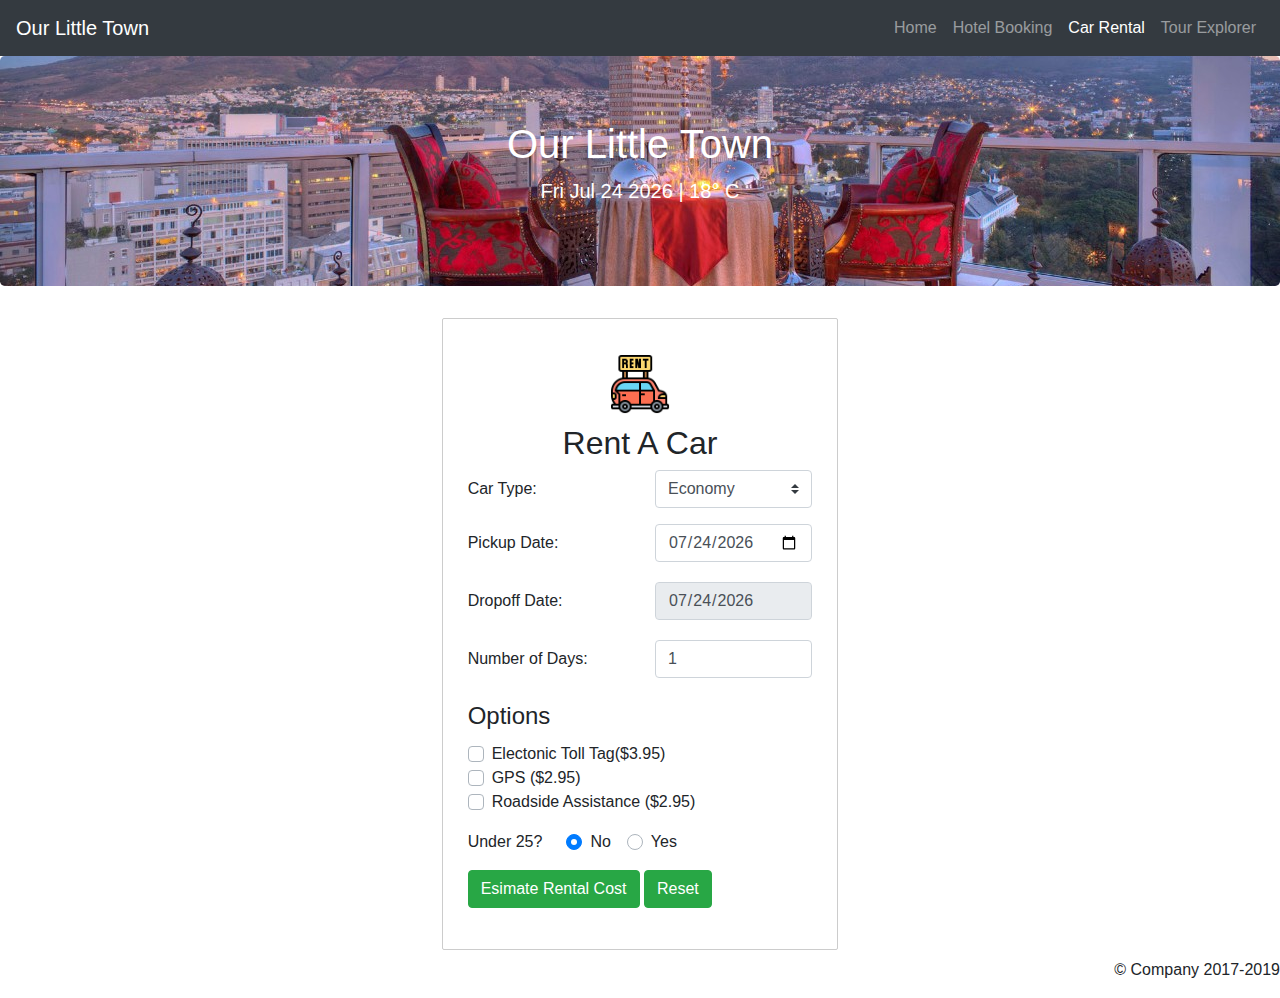
<file: carRental.html>
<!doctype html>
<html lang="en">

<head>
    <!-- Required meta tags  -->
    <meta charset="utf-8">
    <meta name="viewport" content="width=device-width, initial-scale=1, shrink-to-fit=no">

    <!-- Bootstrap CSS -->
    <link rel="stylesheet" href="https://stackpath.bootstrapcdn.com/bootstrap/4.3.1/css/bootstrap.min.css" integrity="sha384-ggOyR0iXCbMQv3Xipma34MD+dH/1fQ784/j6cY/iJTQUOhcWr7x9JvoRxT2MZw1T" crossorigin="anonymous">
    <link rel="stylesheet" href="https://use.fontawesome.com/releases/v5.6.3/css/all.css" integrity="sha384-UHRtZLI+pbxtHCWp1t77Bi1L4ZtiqrqD80Kn4Z8NTSRyMA2Fd33n5dQ8lWUE00s/" crossorigin="anonymous">
    <link rel="stylesheet" href="./css/stylesheet.css">
    <title>Our Little Town</title>
</head>

<body>
    <!--Nav Bar -->
    <nav class="navbar navbar-expand-md navbar-dark fixed-top bg-dark">
        <a class="navbar-brand" href="index.html">Our Little Town</a>
        <button class="navbar-toggler" type="button" data-toggle="collapse" data-target="#navbarsExampleDefault" aria-controls="navbarsExampleDefault" aria-expanded="false" aria-label="Toggle navigation">
            <span class="navbar-toggler-icon"></span>
        </button>
        <div class="collapse navbar-collapse" id="navbarsExampleDefault">
            <div class="ml-auto">
                <ul class="navbar-nav">
                    <li class="nav-item">
                        <a class="nav-link" href="index.html">Home<span class="sr-only">(current)</span></a>
                    </li>
                    <li class="nav-item">
                        <a class="nav-link" href="hotel.html">Hotel Booking<span class="sr-only"></span></a>
                    </li>
                    <li class="nav-item active">
                        <a class="nav-link" href="carrental.html">Car Rental<span class="sr-only"></span></a>
                    </li>
                    <li class="nav-item">
                        <a class="nav-link" href="tourexplorer.html">Tour Explorer<span class="sr-only"></span></a>
                    </li>
                </ul>
            </div>
        </div>
    </nav>
    <!--End of Nav Bar -->

    <!--header -->
    <header>
        <!-- Main jumbotron for a primary marketing message or call to action -->
        <div class="jumbotron">
            <div class="container text-center">
                <h1>Our Little Town</h1>
                <p class="lead" id="today"> 2nd Aug 2019 | 18° C<span>
                    </span></p>
            </div>
        </div>
    </header>
    <!--End header -->
    <main>
        <div class="container-fluid">
            <!--Begining of row-->
            <div class="row">
                <div class="col-lg-4 offset-lg-4">
                    <form class="bordered-box mb-2" id="frmCarRental" action="#" method="GET">
                        <div class="text-center">
                            <span>
                            <img src="images/car-rental.png" class="bd-placeholder-img image-sm" alt="Car Rental">
                        </span>
                            <h2>Rent A Car</h2>
                        </div>
                        <div class="form-group row">
                            <label for="carType" class="col-sm-6 col-form-label">Car Type:</label>
                            <div class="col-sm-6">
                                <select class="custom-select" id="carType" name="carType">
                                        <option value="eco">Economy</option>
                                        <option value="comp">Compact</option>
                                        <option value="intm">Intermediate</option>                                    
                                        <option value="fsize">Full Size</option>
                                    </select>
                            </div>
                        </div>
                        <div class="form-group row">
                            <label for="pickupDate" class="col-sm-6 col-form-label">Pickup Date:</label>
                            <div class="col-sm-6">
                                <div class="input-group mb-1">
                                    <input type="date" class="form-control" id="pickupDate" name="pickupDate" aria-label="Pick Date" value="2019-08-05">
                                </div>
                            </div>
                        </div>
                        <div class="form-group row">
                            <label for="dropoffDate" class="col-sm-6 col-form-label">Dropoff Date:</label>
                            <div class="col-sm-6">
                                <div class="input-group mb-1">
                                    <input type="date" class="form-control" id="dropoffDate" name="dropoffDate" aria-label="Pick Date" value="2019-08-09" disabled>
                                </div>
                            </div>
                        </div>
                        <div class="form-group row">
                            <label for="noOfDays" class="col-sm-6 col-form-label">Number of Days:</label>
                            <div class="col-sm-6">
                                <div class="input-group mb-1">
                                    <input type="text" class="form-control" placeholder="Number of Days" id="noOfDays" name="noOfDays" aria-label="Number of Days" value="1">
                                </div>
                            </div>
                        </div>
                        <div class="form-group row">
                            <div class="col-sm-12">
                                <fieldset>
                                    <legend class="font-normal">Options</legend>
                                    <div class="custom-control custom-checkbox">
                                        <input class="custom-control-input" type="checkbox" id="electronicToll" name="electronicToll" value="3.95">
                                        <label class="custom-control-label" for="electronicToll">Electonic Toll Tag($3.95)</label>
                                    </div>
                                    <div class="custom-control custom-checkbox">
                                        <input class="custom-control-input" type="checkbox" id="gps" name="gps" value="2.95">
                                        <label class="custom-control-label" for="gps">GPS ($2.95)</label>
                                    </div>
                                    <div class="custom-control custom-checkbox">
                                        <input class="custom-control-input" type="checkbox" id="roadSideAssist" name="roadSideAssist" value="2.95">
                                        <label class="custom-control-label" for="roadSideAssist">Roadside Assistance ($2.95)</label>
                                    </div>
                                </fieldset>
                            </div>
                        </div>
                        <div class="form-group row">
                            <div class="col-sm-12">
                                <div class="form-check form-check-inline">
                                    <p class="form-check-label mr-4"> Under 25?</p>
                                    <div class="custom-control custom-radio mr-3">
                                        <input type="radio" id="under25No" name="under25" class="custom-control-input" value="false" checked>
                                        <label class="custom-control-label" for="under25No">No</label>
                                    </div>
                                    <div class="custom-control custom-radio">
                                        <input type="radio" id="under25Yes" name="under25" class="custom-control-input" value="true">
                                        <label class="custom-control-label" for="under25Yes">Yes</label>
                                    </div>
                                </div>
                            </div>

                        </div>
                        <p>
                            <a class="btn text-white btn-success" id="estimate" role="button">Esimate Rental Cost</a>
                            <button type="reset" class="btn btn-success" id="reset">Reset</button>
                        </p>
                    </form>
                    <div class="result-box text-xl text-center" id="results">
                    </div>
                    <div class="alert alert-danger" role="alert" id="alert">
                    </div>
                </div>
            </div>
            <!-- end of row -->

        </div>
    </main>
    <footer>
        <p>&copy; Company 2017-2019</p>
    </footer>
    <!-- Optional JavaScript -->
    <!-- jQuery first, then Popper.js, then Bootstrap JS -->
    <script src="https://code.jquery.com/jquery-3.3.1.slim.min.js" integrity="sha384-q8i/X+965DzO0rT7abK41JStQIAqVgRVzpbzo5smXKp4YfRvH+8abtTE1Pi6jizo" crossorigin="anonymous"></script>
    <script src="https://cdnjs.cloudflare.com/ajax/libs/popper.js/1.14.7/umd/popper.min.js" integrity="sha384-UO2eT0CpHqdSJQ6hJty5KVphtPhzWj9WO1clHTMGa3JDZwrnQq4sF86dIHNDz0W1" crossorigin="anonymous"></script>
    <script src="https://stackpath.bootstrapcdn.com/bootstrap/4.3.1/js/bootstrap.min.js" integrity="sha384-JjSmVgyd0p3pXB1rRibZUAYoIIy6OrQ6VrjIEaFf/nJGzIxFDsf4x0xIM+B07jRM" crossorigin="anonymous"></script>
    <script src="scripts/carRental.js"></script>
    <script src="scripts/date.js"></script>
</body>

</html>
</file>
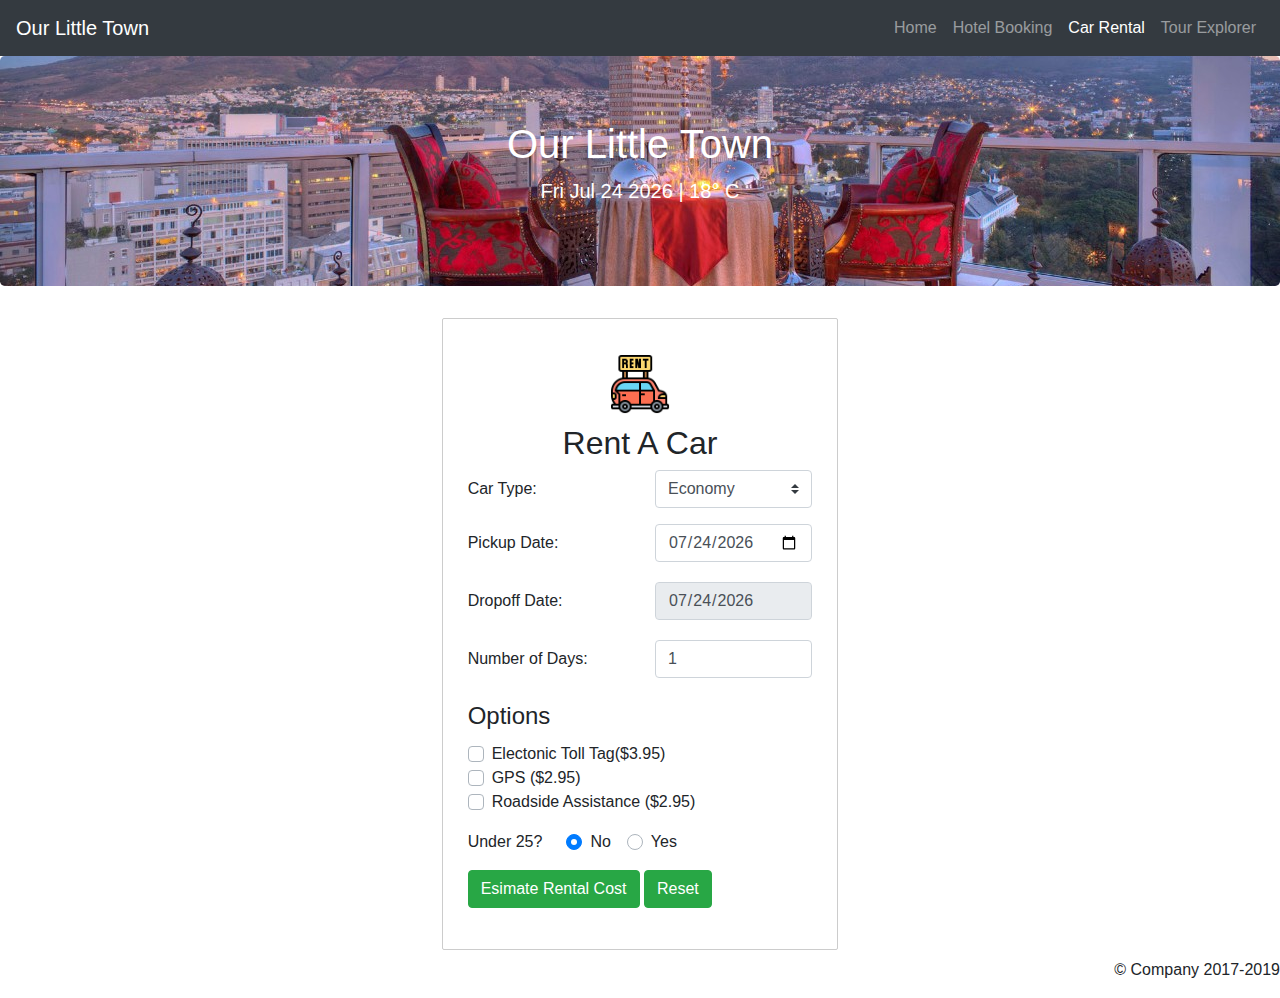
<file: carrental.html>
<!doctype html>
<html lang="en">

<head>
    <!-- Required meta tags  -->
    <meta charset="utf-8">
    <meta name="viewport" content="width=device-width, initial-scale=1, shrink-to-fit=no">

    <!-- Bootstrap CSS -->
    <link rel="stylesheet" href="https://stackpath.bootstrapcdn.com/bootstrap/4.3.1/css/bootstrap.min.css" integrity="sha384-ggOyR0iXCbMQv3Xipma34MD+dH/1fQ784/j6cY/iJTQUOhcWr7x9JvoRxT2MZw1T" crossorigin="anonymous">
    <link rel="stylesheet" href="https://use.fontawesome.com/releases/v5.6.3/css/all.css" integrity="sha384-UHRtZLI+pbxtHCWp1t77Bi1L4ZtiqrqD80Kn4Z8NTSRyMA2Fd33n5dQ8lWUE00s/" crossorigin="anonymous">
    <link rel="stylesheet" href="./css/stylesheet.css">
    <title>Our Little Town</title>
</head>

<body>
    <!--Nav Bar -->
    <nav class="navbar navbar-expand-md navbar-dark fixed-top bg-dark">
        <a class="navbar-brand" href="index.html">Our Little Town</a>
        <button class="navbar-toggler" type="button" data-toggle="collapse" data-target="#navbarsExampleDefault" aria-controls="navbarsExampleDefault" aria-expanded="false" aria-label="Toggle navigation">
            <span class="navbar-toggler-icon"></span>
        </button>
        <div class="collapse navbar-collapse" id="navbarsExampleDefault">
            <div class="ml-auto">
                <ul class="navbar-nav">
                    <li class="nav-item">
                        <a class="nav-link" href="index.html">Home<span class="sr-only">(current)</span></a>
                    </li>
                    <li class="nav-item">
                        <a class="nav-link" href="hotel.html">Hotel Booking<span class="sr-only"></span></a>
                    </li>
                    <li class="nav-item active">
                        <a class="nav-link" href="carrental.html">Car Rental<span class="sr-only"></span></a>
                    </li>
                    <li class="nav-item">
                        <a class="nav-link" href="tourexplorer.html">Tour Explorer<span class="sr-only"></span></a>
                    </li>
                </ul>
            </div>
        </div>
    </nav>
    <!--End of Nav Bar -->

    <!--header -->
    <header>
        <!-- Main jumbotron for a primary marketing message or call to action -->
        <div class="jumbotron">
            <div class="container text-center">
                <h1>Our Little Town</h1>
                <p class="lead" id="today"> 2nd Aug 2019 | 18° C<span>
                    </span></p>
            </div>
        </div>
    </header>
    <!--End header -->
    <main>
        <div class="container-fluid">
            <!--Begining of row-->
            <div class="row">
                <div class="col-lg-4 offset-lg-4">
                    <form class="bordered-box mb-2" id="frmCarRental" action="#" method="GET">
                        <div class="text-center">
                            <span>
                            <img src="images/car-rental.png" class="bd-placeholder-img image-sm" alt="Car Rental">
                        </span>
                            <h2>Rent A Car</h2>
                        </div>
                        <div class="form-group row">
                            <label for="carType" class="col-sm-6 col-form-label">Car Type:</label>
                            <div class="col-sm-6">
                                <select class="custom-select" id="carType" name="carType">
                                        <option value="eco">Economy</option>
                                        <option value="comp">Compact</option>
                                        <option value="intm">Intermediate</option>                                    
                                        <option value="fsize">Full Size</option>
                                    </select>
                            </div>
                        </div>
                        <div class="form-group row">
                            <label for="pickupDate" class="col-sm-6 col-form-label">Pickup Date:</label>
                            <div class="col-sm-6">
                                <div class="input-group mb-1">
                                    <input type="date" class="form-control" id="pickupDate" name="pickupDate" aria-label="Pick Date" value="2019-08-05">
                                </div>
                            </div>
                        </div>
                        <div class="form-group row">
                            <label for="dropoffDate" class="col-sm-6 col-form-label">Dropoff Date:</label>
                            <div class="col-sm-6">
                                <div class="input-group mb-1">
                                    <input type="date" class="form-control" id="dropoffDate" name="dropoffDate" aria-label="Pick Date" value="2019-08-09" disabled>
                                </div>
                            </div>
                        </div>
                        <div class="form-group row">
                            <label for="noOfDays" class="col-sm-6 col-form-label">Number of Days:</label>
                            <div class="col-sm-6">
                                <div class="input-group mb-1">
                                    <input type="text" class="form-control" placeholder="Number of Days" id="noOfDays" name="noOfDays" aria-label="Number of Days" value="1">
                                </div>
                            </div>
                        </div>
                        <div class="form-group row">
                            <div class="col-sm-12">
                                <fieldset>
                                    <legend class="font-normal">Options</legend>
                                    <div class="custom-control custom-checkbox">
                                        <input class="custom-control-input" type="checkbox" id="electronicToll" name="electronicToll" value="3.95">
                                        <label class="custom-control-label" for="electronicToll">Electonic Toll Tag($3.95)</label>
                                    </div>
                                    <div class="custom-control custom-checkbox">
                                        <input class="custom-control-input" type="checkbox" id="gps" name="gps" value="2.95">
                                        <label class="custom-control-label" for="gps">GPS ($2.95)</label>
                                    </div>
                                    <div class="custom-control custom-checkbox">
                                        <input class="custom-control-input" type="checkbox" id="roadSideAssist" name="roadSideAssist" value="2.95">
                                        <label class="custom-control-label" for="roadSideAssist">Roadside Assistance ($2.95)</label>
                                    </div>
                                </fieldset>
                            </div>
                        </div>
                        <div class="form-group row">
                            <div class="col-sm-12">
                                <div class="form-check form-check-inline">
                                    <p class="form-check-label mr-4"> Under 25?</p>
                                    <div class="custom-control custom-radio mr-3">
                                        <input type="radio" id="under25No" name="under25" class="custom-control-input" value="false" checked>
                                        <label class="custom-control-label" for="under25No">No</label>
                                    </div>
                                    <div class="custom-control custom-radio">
                                        <input type="radio" id="under25Yes" name="under25" class="custom-control-input" value="true">
                                        <label class="custom-control-label" for="under25Yes">Yes</label>
                                    </div>
                                </div>
                            </div>

                        </div>
                        <p>
                            <a class="btn text-white btn-success" id="estimate" role="button">Esimate Rental Cost</a>
                            <button type="reset" class="btn btn-success" id="reset">Reset</button>
                        </p>
                    </form>
                    <div class="result-box text-xl text-center" id="results">
                    </div>
                    <div class="alert alert-danger" role="alert" id="alert">
                    </div>
                </div>
            </div>
            <!-- end of row -->

        </div>
    </main>
    <footer>
        <p>&copy; Company 2017-2019</p>
    </footer>
    <!-- Optional JavaScript -->
    <!-- jQuery first, then Popper.js, then Bootstrap JS -->
    <script src="https://code.jquery.com/jquery-3.3.1.slim.min.js" integrity="sha384-q8i/X+965DzO0rT7abK41JStQIAqVgRVzpbzo5smXKp4YfRvH+8abtTE1Pi6jizo" crossorigin="anonymous"></script>
    <script src="https://cdnjs.cloudflare.com/ajax/libs/popper.js/1.14.7/umd/popper.min.js" integrity="sha384-UO2eT0CpHqdSJQ6hJty5KVphtPhzWj9WO1clHTMGa3JDZwrnQq4sF86dIHNDz0W1" crossorigin="anonymous"></script>
    <script src="https://stackpath.bootstrapcdn.com/bootstrap/4.3.1/js/bootstrap.min.js" integrity="sha384-JjSmVgyd0p3pXB1rRibZUAYoIIy6OrQ6VrjIEaFf/nJGzIxFDsf4x0xIM+B07jRM" crossorigin="anonymous"></script>
    <script src="scripts/carrental.js"></script>
    <script src="scripts/date.js"></script>
</body>

</html>
</file>
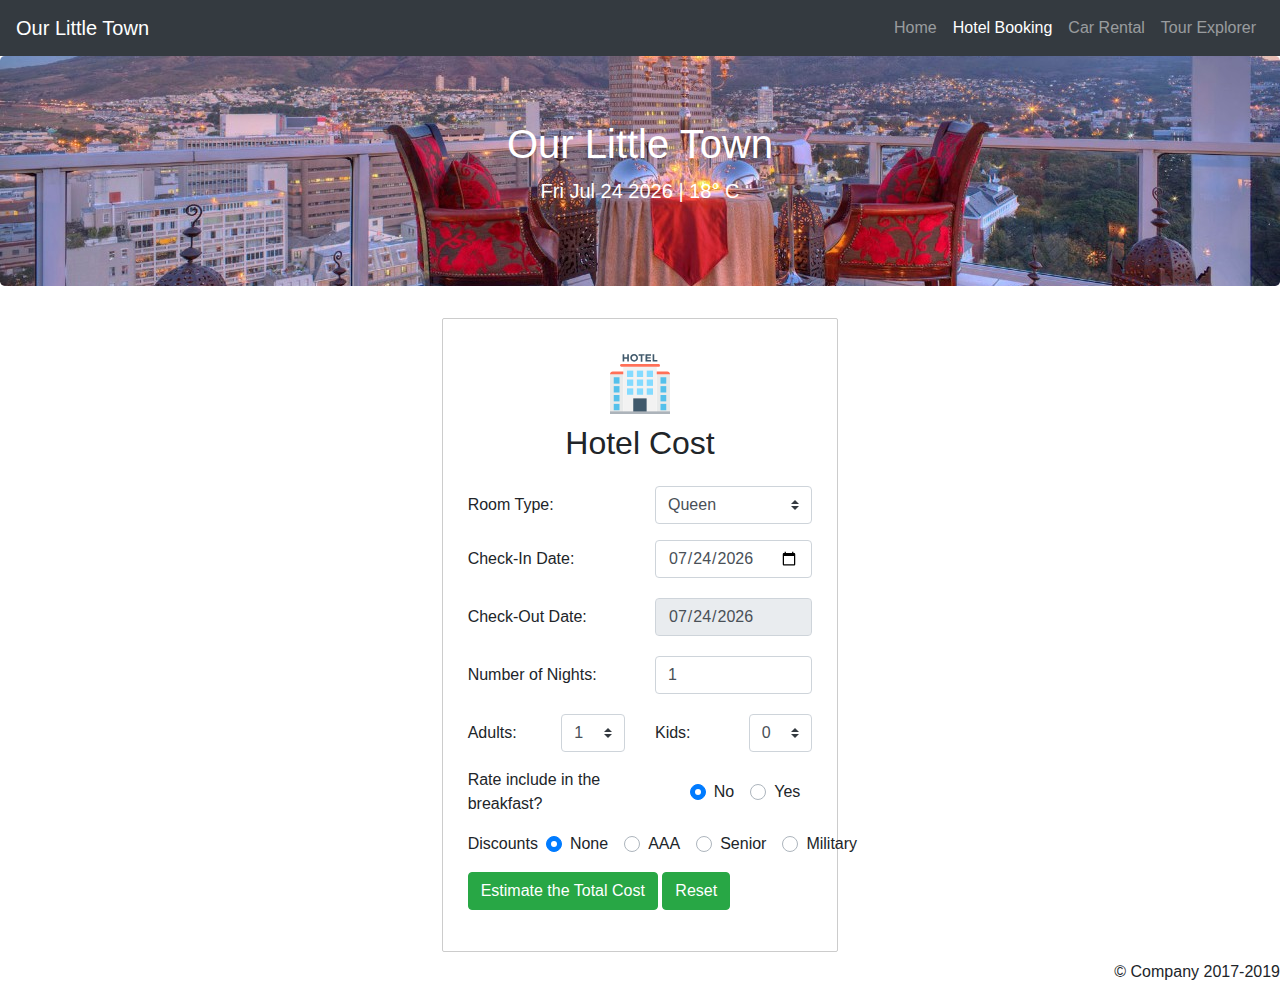
<file: hotel.html>
<!doctype html>
<html lang="en">

<head>
    <!-- Required meta tags -->
    <meta charset="utf-8">
    <meta name="viewport" content="width=device-width, initial-scale=1, shrink-to-fit=no">

    <!-- Bootstrap CSS -->
    <link rel="stylesheet" href="https://stackpath.bootstrapcdn.com/bootstrap/4.3.1/css/bootstrap.min.css" integrity="sha384-ggOyR0iXCbMQv3Xipma34MD+dH/1fQ784/j6cY/iJTQUOhcWr7x9JvoRxT2MZw1T" crossorigin="anonymous">
    <link rel="stylesheet" href="https://use.fontawesome.com/releases/v5.6.3/css/all.css" integrity="sha384-UHRtZLI+pbxtHCWp1t77Bi1L4ZtiqrqD80Kn4Z8NTSRyMA2Fd33n5dQ8lWUE00s/" crossorigin="anonymous">
    <link rel="stylesheet" href="./css/stylesheet.css">
    <title>Our Little Town</title>
</head>

<body>
    <!--Nav Bar -->
    <nav class="navbar navbar-expand-md navbar-dark fixed-top bg-dark">
        <a class="navbar-brand" href="index.html">Our Little Town</a>
        <button class="navbar-toggler" type="button" data-toggle="collapse" data-target="#navbarsExampleDefault" aria-controls="navbarsExampleDefault" aria-expanded="false" aria-label="Toggle navigation">
            <span class="navbar-toggler-icon"></span>
        </button>
        <div class="collapse navbar-collapse" id="navbarsExampleDefault">
            <div class="ml-auto">
                <ul class="navbar-nav">
                    <li class="nav-item">
                        <a class="nav-link" href="index.html">Home<span class="sr-only">(current)</span></a>
                    </li>
                    <li class="nav-item active">
                        <a class="nav-link" href="hotel.html">Hotel Booking<span class="sr-only"></span></a>
                    </li>
                    <li class="nav-item">
                        <a class="nav-link" href="carrental.html">Car Rental<span class="sr-only"></span></a>
                    </li>
                    <li class="nav-item">
                        <a class="nav-link" href="tourexplorer.html">Tour Explorer<span class="sr-only"></span></a>
                    </li>
                </ul>
            </div>
        </div>
    </nav>
    <!--End of Nav Bar -->

    <!--header -->
    <header>
        <!-- Main jumbotron for a primary marketing message or call to action -->
        <div class="jumbotron">
            <div class="container text-center">
                <h1>Our Little Town</h1>
                <p class="lead" id="today"> 2nd Aug 2019 | 18° C</p>
            </div>
        </div>
    </header>
    <!--End header -->
    <main>
        <div class="container-fluid">
            <!--Begining of row-->
            <div class="row">
                <div class="col-lg-4 offset-lg-4">
                    <form class="bordered-box mb-2" id="frmHotel" action="#" method="GET">
                        <div class="text-center mb-4">
                            <img src="images/hotel.svg" class="bd-placeholder-img image-sm" alt="saving">
                            <h2>Hotel Cost</h2>
                        </div>
                        <div class="form-group row">
                            <label for="roomType" class="col-sm-6 col-form-label">Room Type:</label>
                            <div class="col-sm-6">
                                <select class="custom-select" id="roomType" name="roomType">
                                        <option value="Queen">Queen</option>
                                        <option value="King">King</option>
                                        <option value="King Suite">King Suite</option>                                    
                                        <option value="2 Bedroom Suite">2 Bedroom Suite</option>
                                    </select>
                            </div>
                        </div>
                        <div class="form-group row">
                            <label for="checkinDate" class="col-sm-6 col-form-label">Check-In Date:</label>
                            <div class="col-sm-6">
                                <div class="input-group mb-1">
                                    <input type="date" class="form-control" id="checkinDate" name="checkinDate" aria-label="Check-In Date" value="2019-08-05">
                                </div>
                            </div>
                        </div>
                        <div class="form-group row">
                            <label for="checkoutDate" class="col-sm-6 col-form-label">Check-Out Date:</label>
                            <div class="col-sm-6">
                                <div class="input-group mb-1">
                                    <input type="date" class="form-control" id="checkoutDate" name="checkoutDate" aria-label="Check-Out Date" value="2019-08-05" disabled>
                                </div>
                            </div>
                        </div>
                        <div class="form-group row">
                            <label for="noOfNights" class="col-sm-6 col-form-label">Number of Nights:</label>
                            <div class="col-sm-6">
                                <div class="input-group mb-1">
                                    <input type="text" class="form-control" placeholder="Number of Night:" id="noOfNights" name="noOfNights" aria-label="Number of Nights" value="1">
                                </div>
                            </div>
                        </div>
                        <div class="form-group row">
                            <label for="adults" class="col-sm-3 col-form-label">Adults:</label>
                            <div class="col-sm-3">
                                <select class="custom-select" id="adults" name="adults">
                                    <option value="1">1</option>
                                    <option value="2">2</option>
                                    <option value="3">3</option>                                    
                                    <option value="4">4</option>
                                </select>
                            </div>
                            <label for="kids" class="col-sm-3 col-form-label">Kids:</label>
                            <div class="col-sm-3">
                                <select class="custom-select" id="kids" name="kids">
                                    <option value="1">0</option>
                                    <option value="1">1</option>
                                    <option value="2">2</option>
                                    <option value="3">3</option>                                    
                                    <option value="4">4</option>
                                </select>
                            </div>
                        </div>
                        <div class="form-group row">
                            <div class="col-sm-12">
                                <div class="form-check form-check-inline">
                                    <p class="form-check-label mr-4">Rate include in the breakfast?</p>
                                    <div class="custom-control custom-radio mr-3">
                                        <input type="radio" id="breakfastNo" name="breakfast" class="custom-control-input" value="false" checked>
                                        <label class="custom-control-label" for="breakfastNo">No</label>
                                    </div>
                                    <div class="custom-control custom-radio">
                                        <input type="radio" id="breakfastYes" name="breakfast" class="custom-control-input" value="true">
                                        <label class="custom-control-label" for="breakfastYes">Yes</label>
                                    </div>
                                </div>
                            </div>
                        </div>

                        <div class="form-group row">
                            <div class="col-sm-12">
                                <div class="form-check form-check-inline">
                                    <p class="form-check-label mr-2">Discounts</p>
                                    <div class="custom-control custom-radio mr-3">
                                        <input class="custom-control-input" type="radio" id="discountNone" name="discount" value="None" checked>
                                        <label class="custom-control-label" for="discountNone">None</label>
                                    </div>
                                    <div class="custom-control custom-radio mr-3">
                                        <input class="custom-control-input" type="radio" id="discountAAA" name="discount" value="AAA">
                                        <label class="custom-control-label" for="discountAAA">AAA</label>
                                    </div>
                                    <div class="custom-control custom-radio mr-3">
                                        <input class="custom-control-input" type="radio" id="discountSenior" name="discount" value="Senior">
                                        <label class="custom-control-label" for="discountSenior">Senior</label>
                                    </div>
                                    <div class="custom-control custom-radio">
                                        <input class="custom-control-input" type="radio" id="discountMilitary" name="discount" value="Military">
                                        <label class="custom-control-label" for="discountMilitary">Military</label>
                                    </div>
                                </div>
                            </div>
                        </div>
                        <p>
                            <a class="btn text-white btn-success" id="estimate" role="button">Estimate the Total Cost</a>
                            <button type="reset" class="btn btn-success" id="reset">Reset</button>
                        </p>
                    </form>
                    <div class="result-box text-xl text-center" id="results"></div>
                    <div class="alert alert-danger" role="alert" id="alert"></div>
                </div>
            </div>

            <!-- end of row -->
        </div>
    </main>
    <footer>
        <p>&copy; Company 2017-2019</p>
    </footer>
    <!-- Optional JavaScript -->
    <!-- jQuery first, then Popper.js, then Bootstrap JS -->
    <script src="https://code.jquery.com/jquery-3.3.1.slim.min.js" integrity="sha384-q8i/X+965DzO0rT7abK41JStQIAqVgRVzpbzo5smXKp4YfRvH+8abtTE1Pi6jizo" crossorigin="anonymous"></script>
    <script src="https://cdnjs.cloudflare.com/ajax/libs/popper.js/1.14.7/umd/popper.min.js" integrity="sha384-UO2eT0CpHqdSJQ6hJty5KVphtPhzWj9WO1clHTMGa3JDZwrnQq4sF86dIHNDz0W1" crossorigin="anonymous"></script>
    <script src="https://stackpath.bootstrapcdn.com/bootstrap/4.3.1/js/bootstrap.min.js" integrity="sha384-JjSmVgyd0p3pXB1rRibZUAYoIIy6OrQ6VrjIEaFf/nJGzIxFDsf4x0xIM+B07jRM" crossorigin="anonymous"></script>
    <script src="scripts/hotel.js"></script>
    <script src="scripts/date.js"></script>
</body>

</html>
</file>
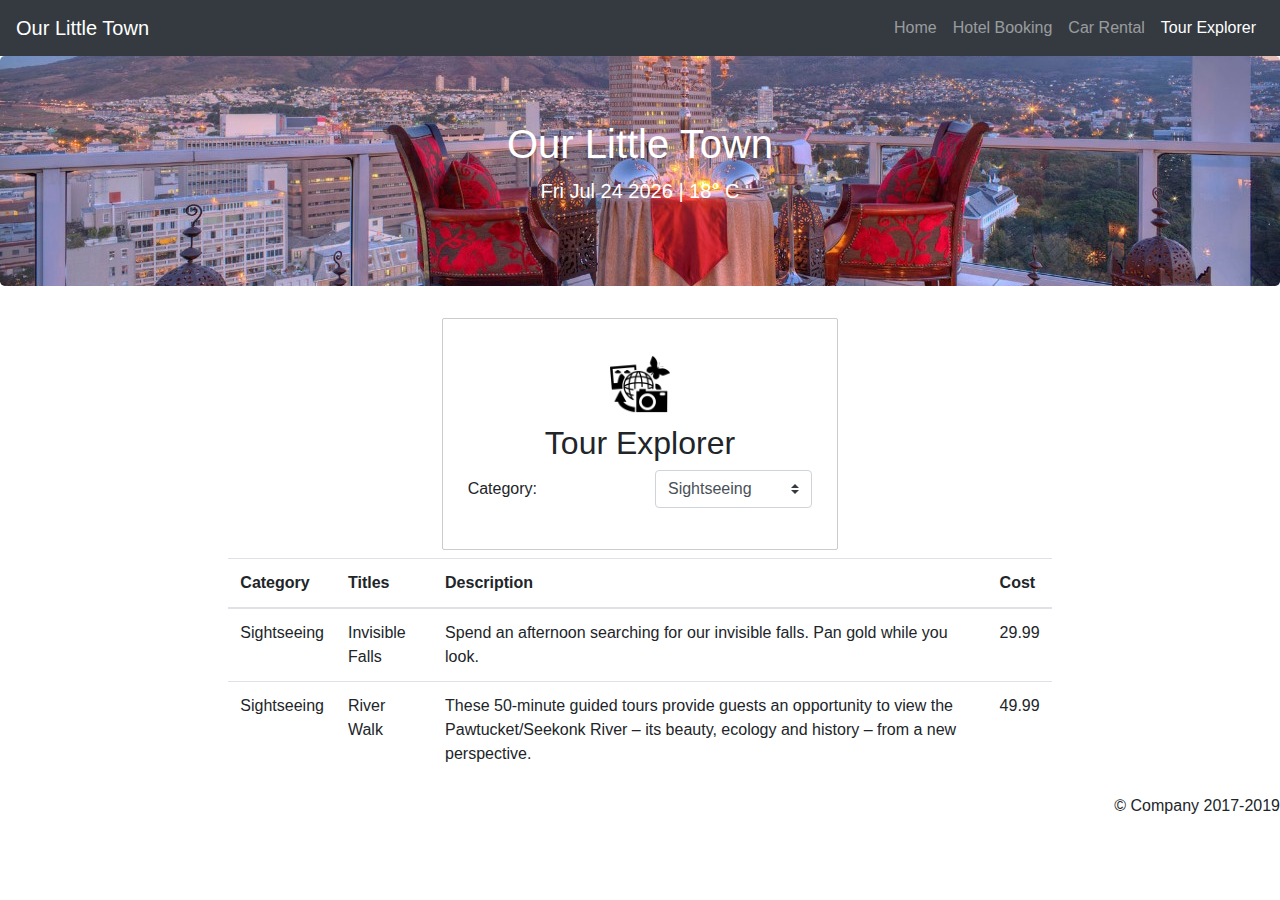
<file: tourExplorer.html>
<!doctype html>
<html lang="en">

<head>
    <!-- Required meta tags  -->
    <meta charset="utf-8">
    <meta name="viewport" content="width=device-width, initial-scale=1, shrink-to-fit=no">

    <!-- Bootstrap CSS -->
    <link rel="stylesheet" href="https://stackpath.bootstrapcdn.com/bootstrap/4.3.1/css/bootstrap.min.css" integrity="sha384-ggOyR0iXCbMQv3Xipma34MD+dH/1fQ784/j6cY/iJTQUOhcWr7x9JvoRxT2MZw1T" crossorigin="anonymous">
    <link rel="stylesheet" href="https://use.fontawesome.com/releases/v5.6.3/css/all.css" integrity="sha384-UHRtZLI+pbxtHCWp1t77Bi1L4ZtiqrqD80Kn4Z8NTSRyMA2Fd33n5dQ8lWUE00s/" crossorigin="anonymous">
    <link rel="stylesheet" href="./css/stylesheet.css">
    <title>Our Little Town</title>
</head>

<body>
    <!--Nav Bar -->
    <nav class="navbar navbar-expand-md navbar-dark fixed-top bg-dark">
        <a class="navbar-brand" href="index.html">Our Little Town</a>
        <button class="navbar-toggler" type="button" data-toggle="collapse" data-target="#navbarsExampleDefault" aria-controls="navbarsExampleDefault" aria-expanded="false" aria-label="Toggle navigation">
            <span class="navbar-toggler-icon"></span>
        </button>
        <div class="collapse navbar-collapse" id="navbarsExampleDefault">
            <div class="ml-auto">
                <ul class="navbar-nav">
                    <li class="nav-item">
                        <a class="nav-link" href="index.html">Home<span class="sr-only">(current)</span></a>
                    </li>
                    <li class="nav-item">
                        <a class="nav-link" href="hotel.html">Hotel Booking<span class="sr-only"></span></a>
                    </li>
                    <li class="nav-item">
                        <a class="nav-link" href="carrental.html">Car Rental<span class="sr-only"></span></a>
                    </li>
                    <li class="nav-item active">
                        <a class="nav-link" href="tourexplorer.html">Tour Explorer<span class="sr-only"></span></a>
                    </li>
                </ul>
            </div>
        </div>
    </nav>
    <!--End of Nav Bar -->

    <!--header -->
    <header>
        <!-- Main jumbotron for a primary marketing message or call to action -->
        <div class="jumbotron">
            <div class="container text-center">
                <h1>Our Little Town</h1>
                <p class="lead" id="today"> 2nd Aug 2019 | 18° C</p>
            </div>
        </div>
    </header>
    <!--End header -->
    <main>
        <div class="container-fluid">
            <!--Begining of row-->
            <div class="row">
                <div class="col-lg-4 offset-lg-4">
                    <form class="bordered-box mb-2" id="frmTour" action="#" method="GET">
                        <div class="text-center">
                            <span>
                                <img src="images/earth-pictures.png" class="bd-placeholder-img image-sm"
                                    alt="Ear Picture">
                            </span>
                            <h2>Tour Explorer</h2>
                        </div>
                        <div class="form-group row">
                            <label for="tourCategory" class="col-sm-6 col-form-label">Category:</label>
                            <div class="col-sm-6">
                                <select class="custom-select" id="tourCategory" name="tourCategory">
                                    <option value="Sightseeing">Sightseeing</option>
                                    <option value="Adventure">Adventure</option>
                                    <option value="Museums/Galleries">Museums/Galleries</option>
                                </select>
                            </div>
                        </div>
                    </form>
                </div>
            </div>
            <div class="row">
                <div class="col-sm-8 offset-sm-2">
                    <table class="table" id="tableTours">
                        <thead>
                            <tr>
                                <th scope="col">Category</th>
                                <th scope="col">Titles</th>
                                <th scope="col">Description</th>
                                <th scope="col">Cost</th>
                            </tr>
                        </thead>
                        <tbody id="tourbody">
                        </tbody>
                    </table>
                </div>
            </div>
            <!-- end of row -->
        </div>
    </main>
    <footer>
        <p>&copy; Company 2017-2019</p>
    </footer>
    <!-- Optional JavaScript -->
    <!-- jQuery first, then Popper.js, then Bootstrap JS -->
    <script src="https://code.jquery.com/jquery-3.3.1.slim.min.js" integrity="sha384-q8i/X+965DzO0rT7abK41JStQIAqVgRVzpbzo5smXKp4YfRvH+8abtTE1Pi6jizo" crossorigin="anonymous"></script>
    <script src="https://cdnjs.cloudflare.com/ajax/libs/popper.js/1.14.7/umd/popper.min.js" integrity="sha384-UO2eT0CpHqdSJQ6hJty5KVphtPhzWj9WO1clHTMGa3JDZwrnQq4sF86dIHNDz0W1" crossorigin="anonymous"></script>
    <script src="https://stackpath.bootstrapcdn.com/bootstrap/4.3.1/js/bootstrap.min.js" integrity="sha384-JjSmVgyd0p3pXB1rRibZUAYoIIy6OrQ6VrjIEaFf/nJGzIxFDsf4x0xIM+B07jRM" crossorigin="anonymous"></script>
    <script src="scripts/tourexplorer.js"></script>
</body>

</html>
</file>
<file: css/stylesheet.css>
body {
    padding-top: 3.5rem;
    font-family: 'Varela Round', sans-serif;
}

@media (max-width: 600px) {
    #lgimg {
        display: none;
    }
}

.jumbotron {
    background-image: url(../images/town.jpeg);
    background-repeat: no-repeat;
    background-size: cover;
    background-position: center center;
    color: white;
}

header {
    text-align: center;
}

footer {
    text-align: right;
}


/*
label {
    font-weight: bold;
}
*/

.bordered-box {
    border: 1px solid rgba(0, 0, 0, .2);
    border-radius: 2px;
    padding: 25px;
}

.result-box {
    background-color: rgba(38, 128, 217, .2);
    margin: 15px 0 0;
    padding: 25px;
    display: none;
}

.alert {
    display: none;
}

.red,
.error {
    color: red;
}

.font-normal {
    font-weight: normal;
}

.image {
    width: 300px;
    height: 225px;
}

.image-md {
    width: 412px;
    height: 240px;
}

.image-sm {
    width: 80px;
    height: 80px;
    padding: 10px;
}
</file>
